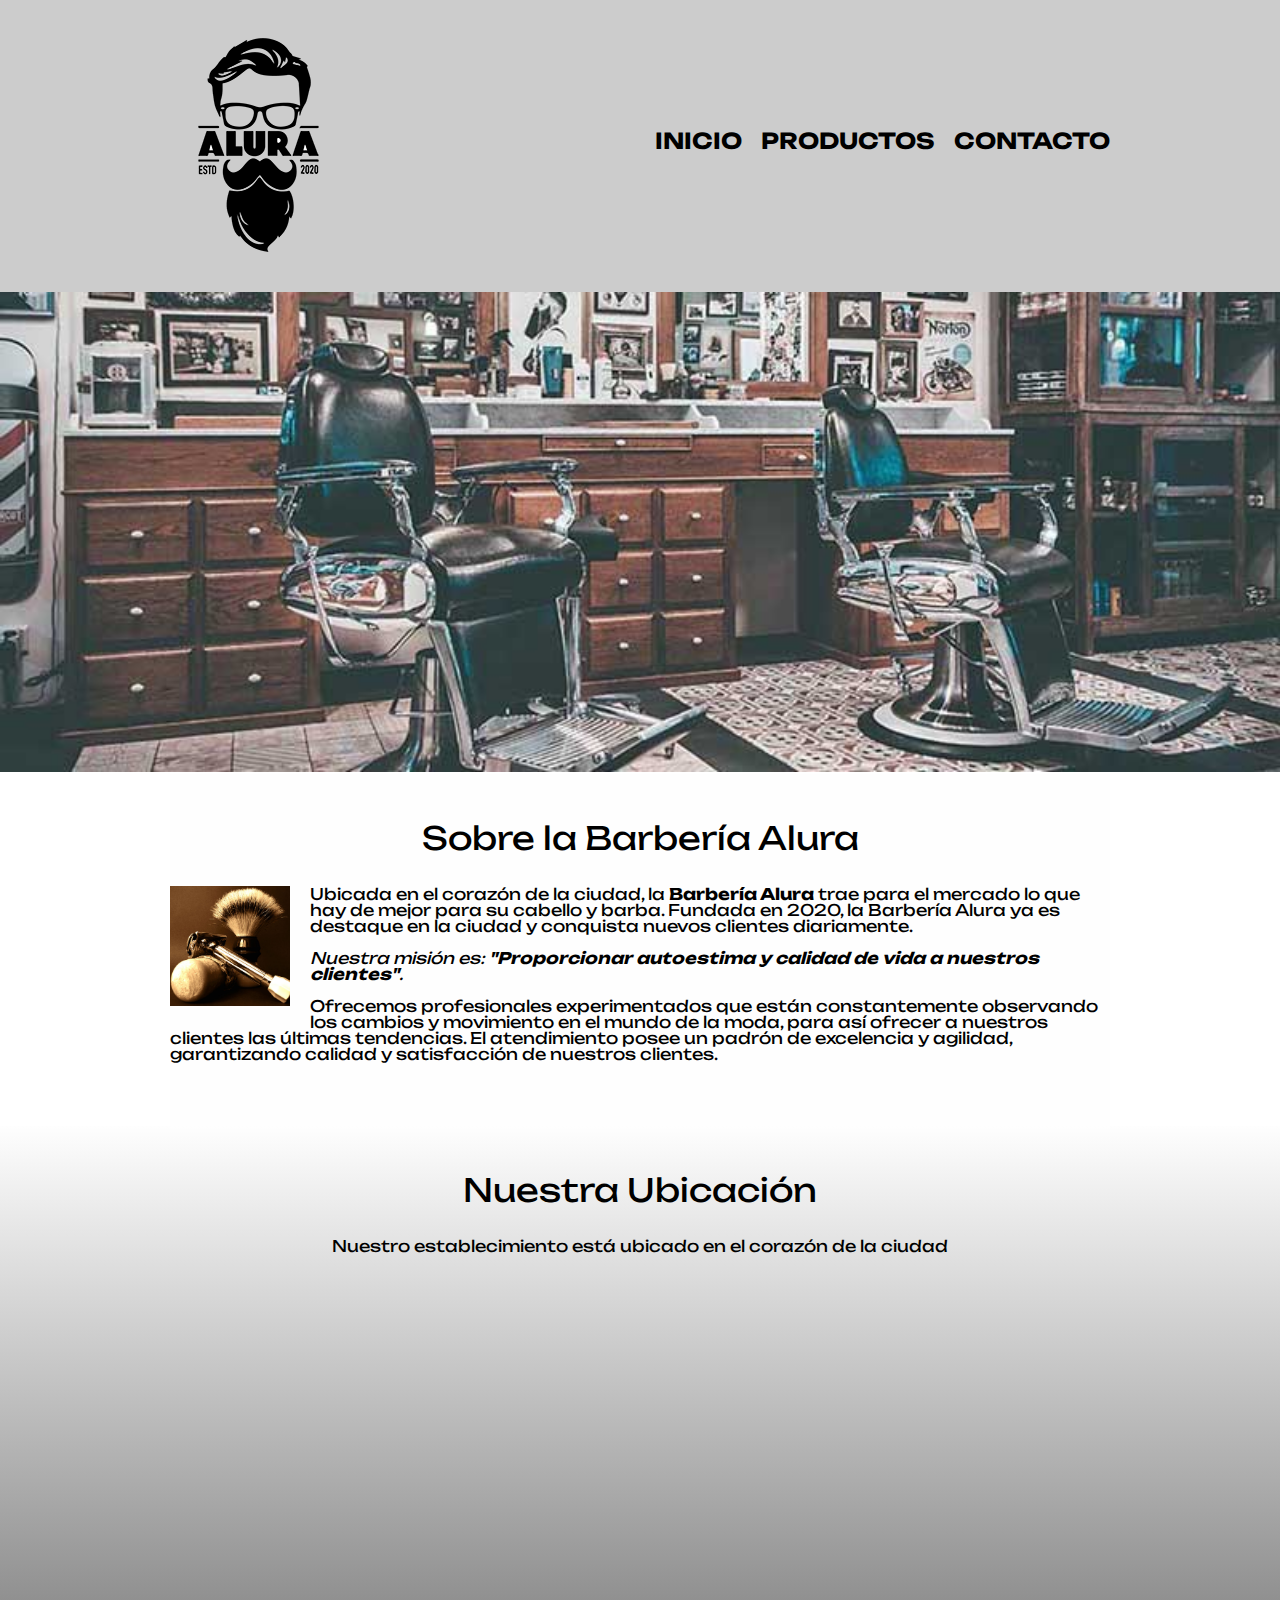
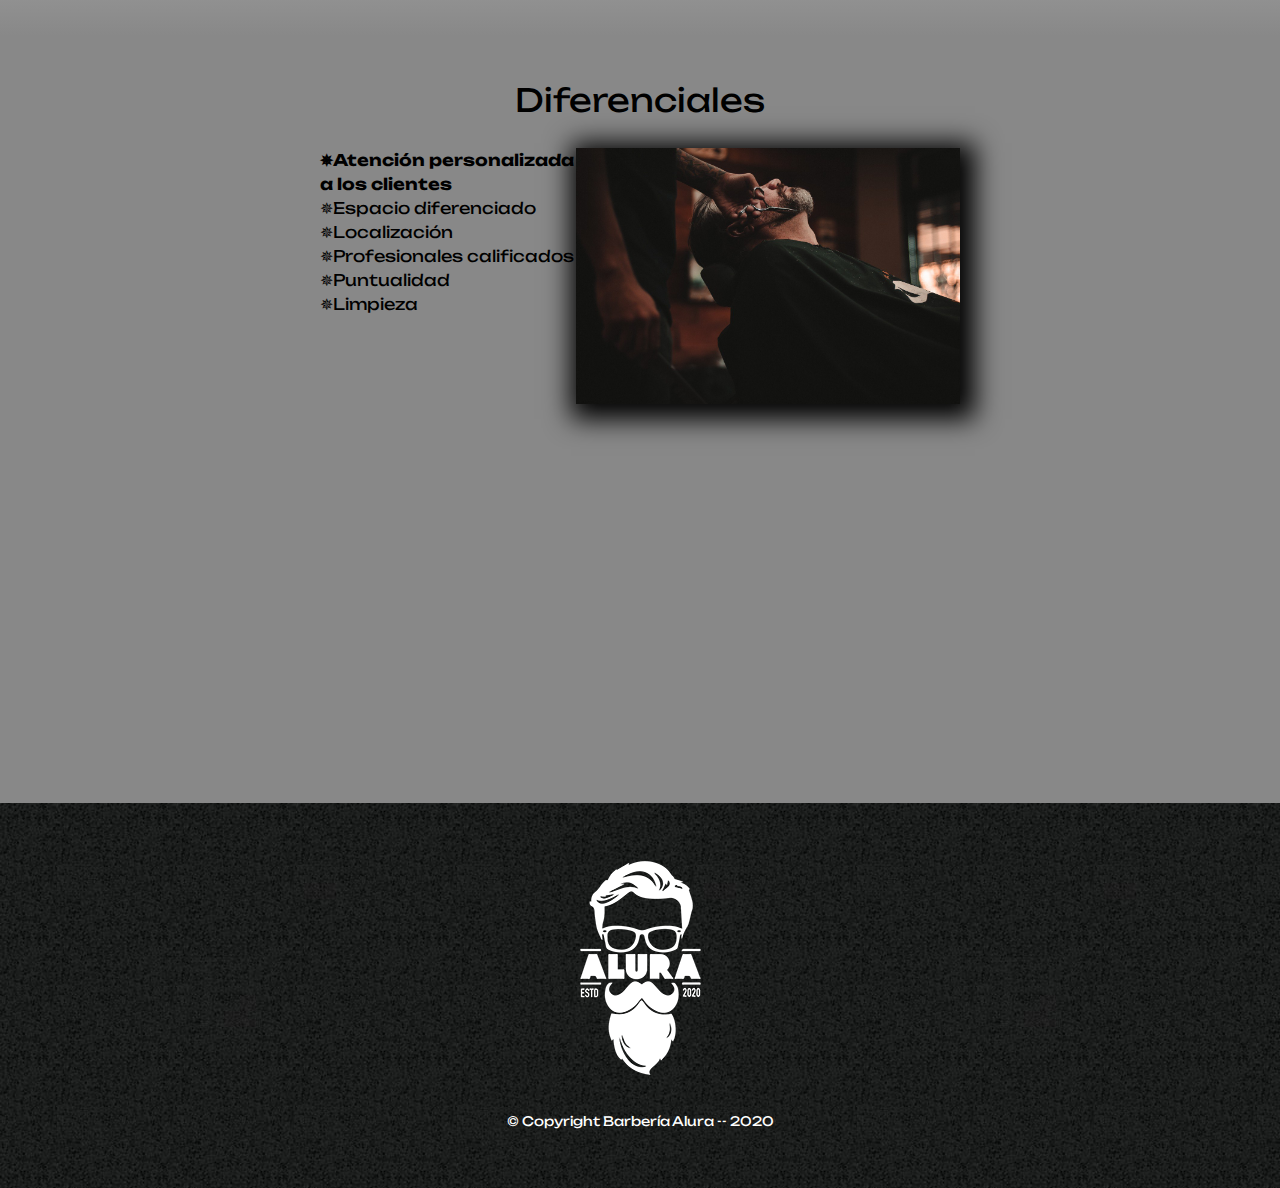
<file: index.html>
<!DOCTYPE html>
<html lang="es">
    <head>
        <meta charset="UTF-8">
        <meta name="viewport" content="width=device-width">
        <title>Inicio -- Barbería Alura</title>
        <link rel="stylesheet" href="reset.css">
        <link rel="stylesheet" href="style.css">
        <link rel="preconnect" href="https://fonts.googleapis.com"><link rel="preconnect" href="https://fonts.gstatic.com" crossorigin><link href="https://fonts.googleapis.com/css2?family=Unbounded:wght@300&display=swap" rel="stylesheet">
    </head>
    <body>
        <header>
            <div class="caja">
                <h1><img src="imagenes/logo.png"></h1>
                <nav>
                    <ul>
                        <li><a href="index.html">Inicio</a></li>
                        <li><a href="productos.html">Productos</a></li>
                        <li><a href="contacto.html">Contacto</a></li>
                    </ul>
                </nav>
            </div>      
        </header>
        <img class="banner" src="banner/banner.jpg">
        <main></main>
            <section class="principal">
                <h2 class="tituloPrincipal">Sobre la Barbería Alura</h2>
                <img class="utensilios" src="imagenes/utensilios[1].jpg" alt="Utensilios de un barbero.">
                <p>Ubicada en el corazón de la ciudad, la <strong>Barbería Alura</strong> trae para el mercado lo que hay de mejor para su cabello y barba. Fundada en 2020, la Barbería Alura ya es destaque en la ciudad y conquista nuevos clientes diariamente.</p>
                <p id="mision"><em>Nuestra misión es: <strong>"Proporcionar autoestima y calidad de vida a nuestros clientes"</strong>.</em></p>
                <p>Ofrecemos profesionales experimentados que están constantemente observando los cambios y movimiento en el mundo de la moda, para así ofrecer a nuestros clientes las últimas tendencias. El atendimiento posee un padrón de excelencia y agilidad, garantizando calidad y satisfacción de nuestros clientes.</p>
            </section>
            <section class="mapa">
                <h3 class="tituloPrincipal">Nuestra Ubicación</h3>
                <p>Nuestro establecimiento está ubicado en el corazón de la ciudad</p>
                <div class="mapaContenido">
                    <iframe src="https://www.google.com/maps/embed?pb=!1m18!1m12!1m3!1d235.37407652362347!2d-99.16449806034124!3d19.2830087473633!2m3!1f0!2f0!3f0!3m2!1i1024!2i768!4f13.1!3m3!1m2!1s0x85ce0150e198f9e3%3A0xb74b1429577df759!2sHumans%20BarberShop!5e0!3m2!1ses!2smx!4v1670910825525!5m2!1ses!2smx" width="100%" height="300" style="border:0;" allowfullscreen="" loading="lazy" referrerpolicy="no-referrer-when-downgrade"></iframe>
                </div>
            </section>        
            <section class="diferenciales">
                <h3 class="tituloPrincipal">Diferenciales</h3>
                <div class="contenidoDiferenciales">
                    <ul class="listaDiferenciales">
                        <li class="items">Atención personalizada a los clientes</li>
                        <li class="items">Espacio diferenciado</li>
                        <li class="items">Localización</li>
                        <li class="items">Profesionales calificados</li>
                        <li class="items">Puntualidad</li>
                        <li class="items">Limpieza</li>
                    </ul><img src="diferenciales/diferenciales.jpg" class="imagenDiferenciales">
                </div>
                <div class="video">
                    <iframe width="100%" height="315" src="https://www.youtube.com/embed/wcVVXUV0YUY" title="YouTube video player" frameborder="0" allow="accelerometer; autoplay; clipboard-write; encrypted-media; gyroscope; picture-in-picture" allowfullscreen></iframe>
                </div>
            </section>
        </main>
        <footer>
            <img src="imagenes/logo-blanco.png" alt="Logo de la Barberia Alura">
            <p class="copyright">&copy Copyright Barbería Alura -- 2020</p>
        </footer>
    </body>
</html>
</file>
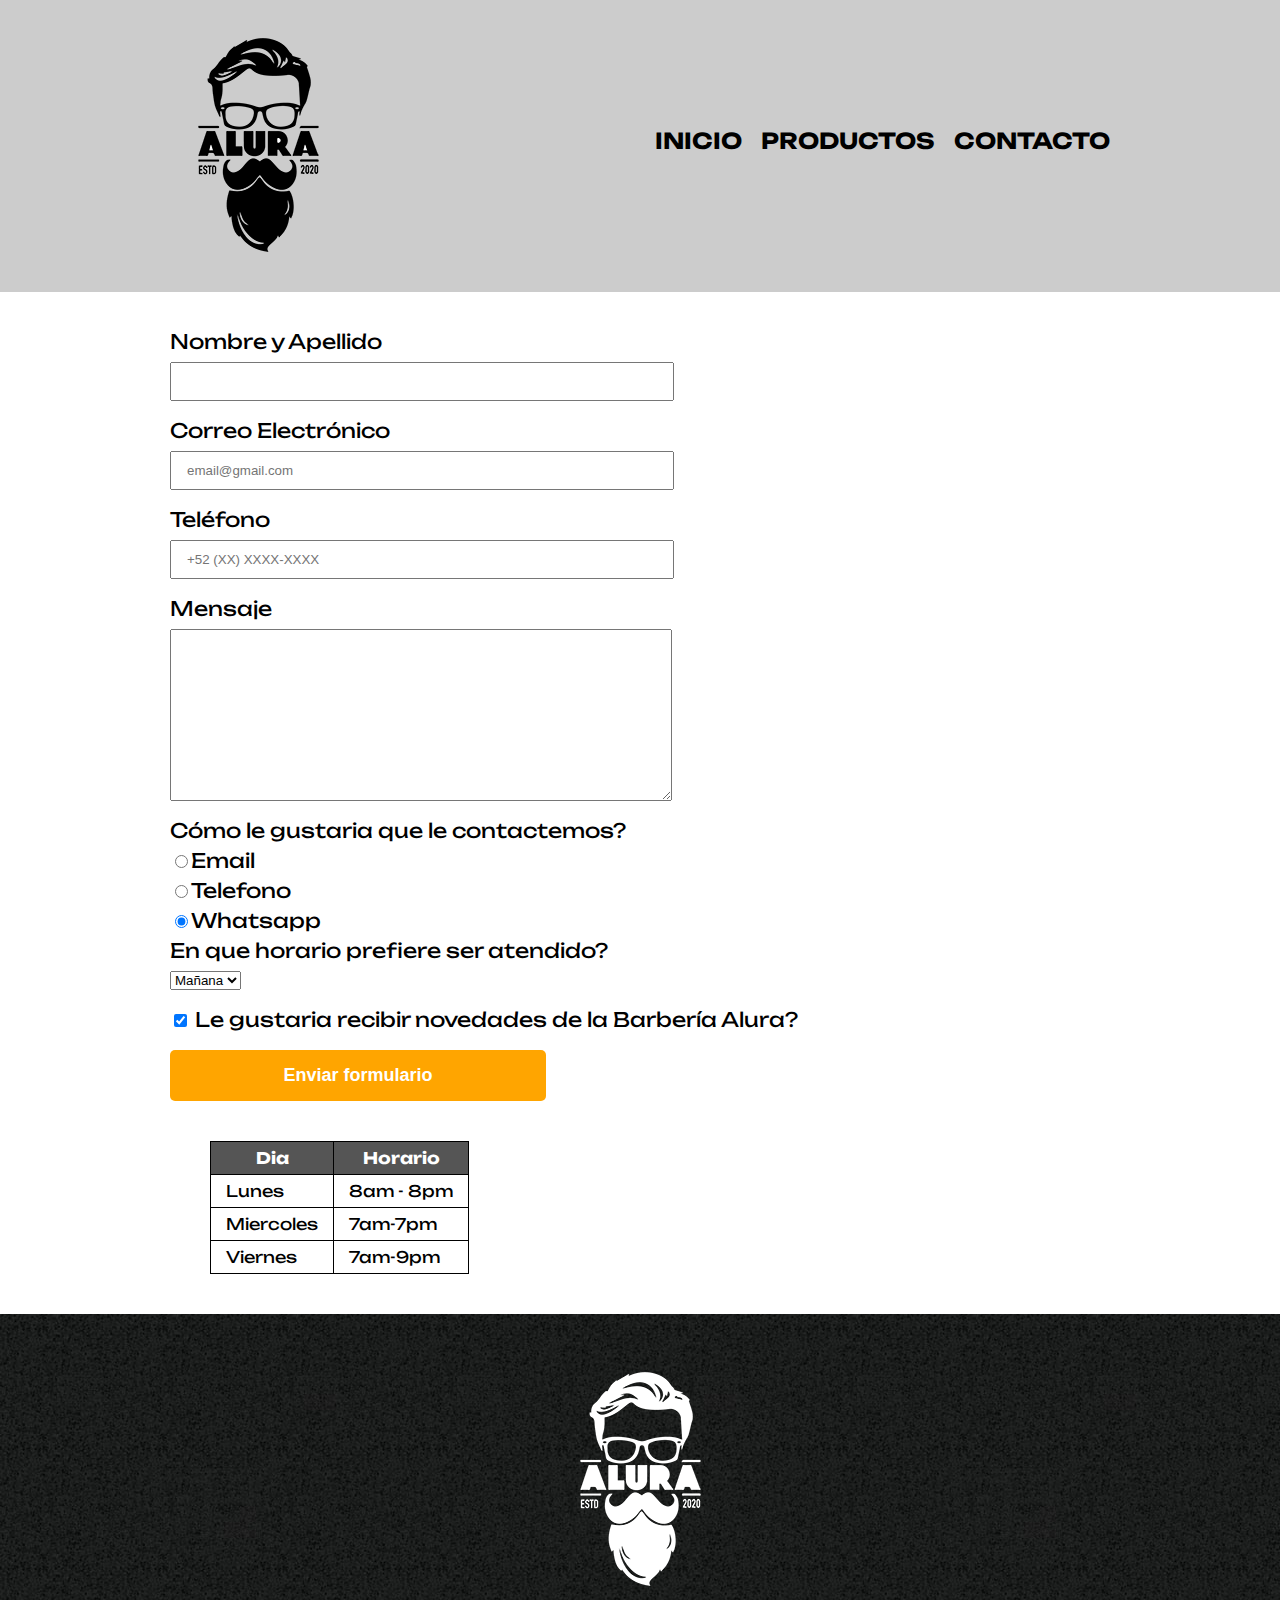
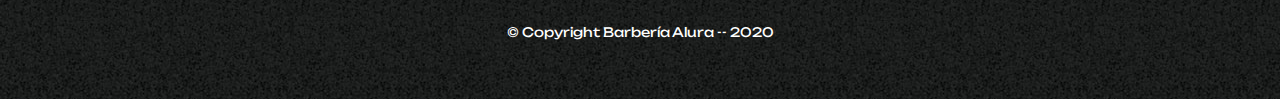
<file: contacto.html>
<!DOCTYPE html>
<html>
    <head>
        <meta charset="UTF-8">
        <meta name="viewport" content="width=device-width">
        <title>Contacto -- Barbería Alura</title>
        <link rel="stylesheet" href="reset.css">
        <link rel="stylesheet" href="style.css">
        <link rel="preconnect" href="https://fonts.googleapis.com"><link rel="preconnect" href="https://fonts.gstatic.com" crossorigin><link href="https://fonts.googleapis.com/css2?family=Unbounded:wght@300&display=swap" rel="stylesheet">
    </head>
    <body>
        <header>
            <div class="caja">
                <h1><img src="imagenes/logo.png" alt="Logo de la Barberia Alura"></h1>
                <nav>
                    <ul>
                        <li><a href="index.html">Inicio</a></li>
                        <li><a href="productos.html">Productos</a></li>
                        <li><a href="contacto.html">Contacto</a></li>
                    </ul>
                </nav>
            </div>      
        </header>
        <main class="contactoMain">
            <form>
                <label for="nombreyapellido">Nombre y Apellido</label>
                <input type="text" id="nombreyapellido" class="input-padron" required >

                <label for="correoelectronico">Correo Electrónico</label>
                <input type="email" id="correoelectronico" class="input-padron" required placeholder="email@gmail.com">

                <label for="telefono">Teléfono</label>
                <input type="tel" id="telefono" class="input-padron" required placeholder="+52 (XX) XXXX-XXXX">

                <label for="mensaje">Mensaje</label>
                <textarea cols="70" rows="10" id="mensaje" class="input-padron"></textarea>

                <fieldset>
                    <legend>Cómo le gustaria que le contactemos?</legend>
                    <label for="radio-email"><input type="radio" name="contacto" value="email" id="radio-email">Email</label>
                    

                    <label for="radio-telefono"><input type="radio" name="contacto" value="telefono" id="radio-telefono">Telefono</label>
                    

                    <label for="radio-wpp"><input type="radio" name="contacto" value="wpp" id="radio-wpp" checked>Whatsapp</label>
                    

                </fieldset>
               
                <fieldset>
                    <legend>En que horario prefiere ser atendido?</legend>
                    <select>
                        <option>Mañana</option>
                        <option>Tarde</option>
                        <option>Noche</option>
                    </select>
                </fieldset>
                <label class="checkbox"><input type="checkbox" checked> Le gustaria recibir novedades de la Barbería Alura?</label>
                <input type="submit" value="Enviar formulario" class="enviar">
               

            </form>
            <table>
                <thead>
                    <tr>
                        <th>Dia</th>
                        <th>Horario</th>
                    </tr>
                </thead>
                <tbody>
                    <tr>
                        <td>Lunes</td>
                        <td>8am - 8pm </td>
                    </tr>
                    <tr>
                        <td>Miercoles</td>
                        <td>7am-7pm</td>
                    </tr>
                    <tr>
                        <td>Viernes</td>
                        <td>7am-9pm</td>
                    </tr>
                </tbody>
               
               
            </table>
        </main>
        <footer>
            <img src="imagenes/logo-blanco.png" alt="Logo de la Barberia Alura">
            <p class="copyright">&copy Copyright Barbería Alura -- 2020</p>
        </footer>
    </body>
</html>
</file>
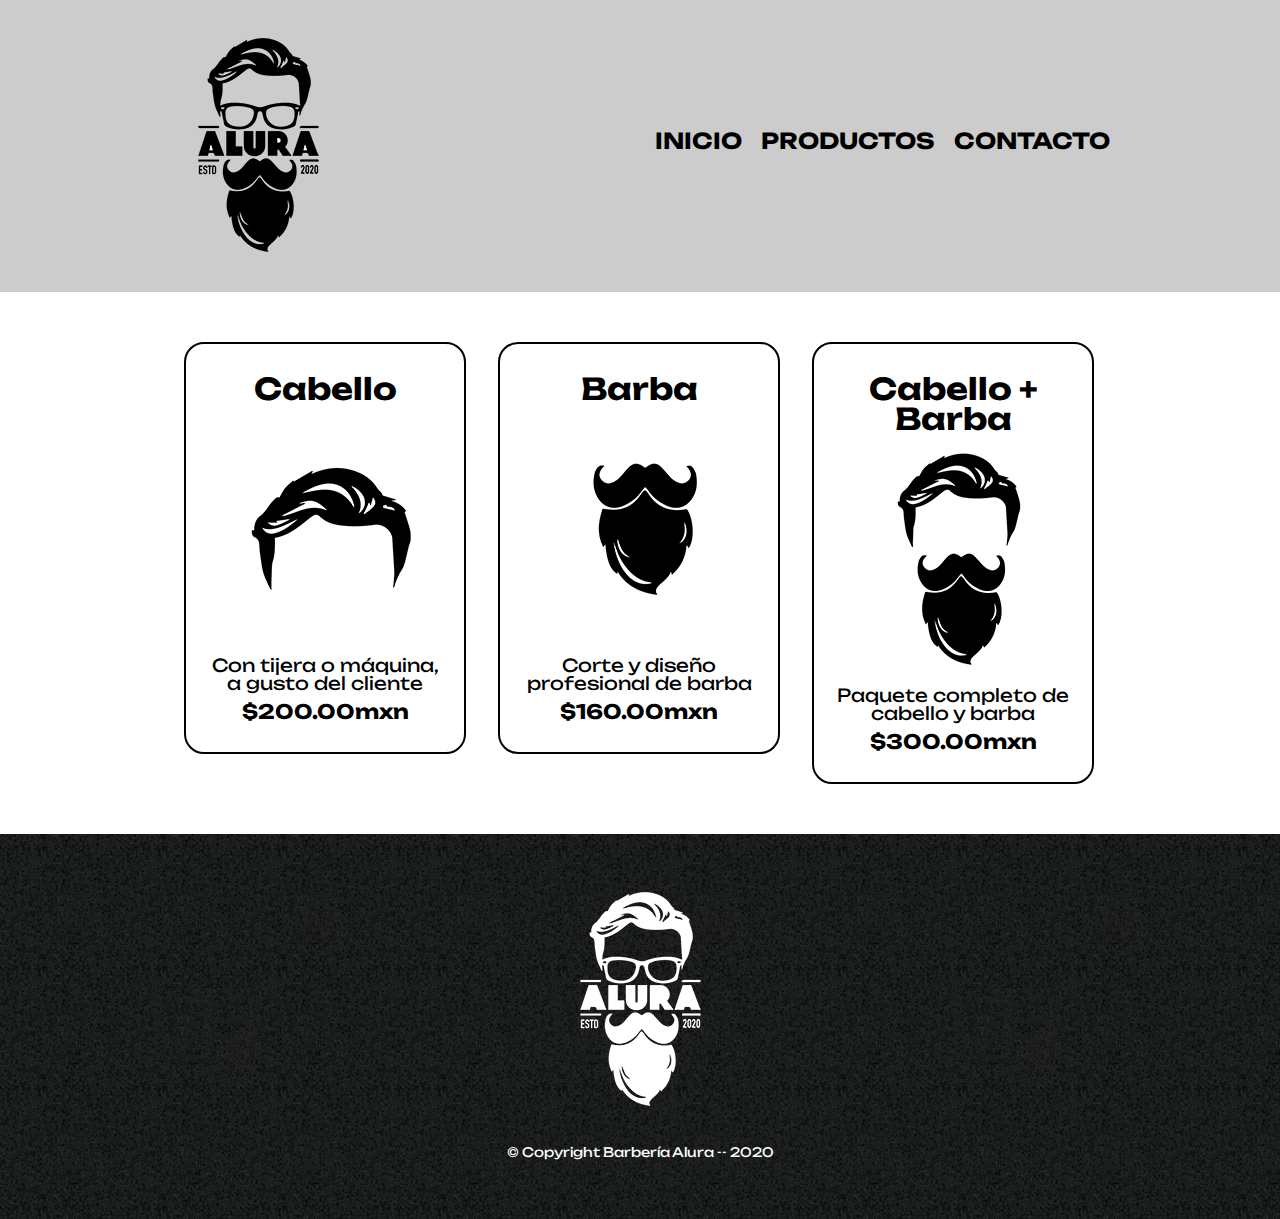
<file: productos.html>
<!DOCTYPE html>
<html>
    <head>
        <meta charset="UTF-8">
        <meta name="viewport" content="width=device-width">
        <title>Productos -- Barbería Alura</title>
        <link rel="stylesheet" href="reset.css">
        <link rel="stylesheet" href="style.css">
        <link rel="preconnect" href="https://fonts.googleapis.com"><link rel="preconnect" href="https://fonts.gstatic.com" crossorigin><link href="https://fonts.googleapis.com/css2?family=Unbounded:wght@300&display=swap" rel="stylesheet">
    </head>
    <body>
        <header>
            <div class="caja">
                <h1><img src="imagenes/logo.png"></h1>
                <nav>
                    <ul>
                        <li><a href="index.html">Inicio</a></li>
                        <li><a href="productos.html">Productos</a></li>
                        <li><a href="contacto.html">Contacto</a></li>
                    </ul>
                </nav>
            </div>      
        </header>
        <main>
            <ul class="productos">
                <li>
                    <h2>Cabello</h2>
                    <img src="imagenes/cabello.jpg">
                    <p class="producto-descripcion">Con tijera o máquina, a gusto del cliente</p>
                    <p class="producto-precio">$200.00mxn</p>
                </li>
                <li>
                    <h2>Barba</h2>
                    <img src="imagenes/barba.jpg">
                    <p class="producto-descripcion">Corte y diseño profesional de barba</p>
                    <p class="producto-precio">$160.00mxn</p>
                </li>
                <li>
                    <h2>Cabello + Barba</h2>
                    <img src="imagenes/cabello+barba.jpg">
                    <p class="producto-descripcion">Paquete completo de cabello y barba</p>
                    <p class="producto-precio">$300.00mxn</p>
                </li>
            </ul>
        </main>
        <footer>
            <img src="imagenes/logo-blanco.png">
            <p class="copyright">&copy Copyright Barbería Alura -- 2020</p>
        </footer>
    </body>
</html>
</file>
<file: style.css>
body{
    font-family: 'Unbounded', cursive;
}
header {
    background-color:  #CCCCCC;
    padding: 20px 0;
}
.caja{
    width: 940px;
    position: relative;
    margin: 0 auto;
}
nav{
    position: absolute;
    top: 110px;
    right:0px;
}
nav li{
    display: inline;
    margin: 0 0 0 15px;
}
nav a{
    text-transform: uppercase;
    color: #000000;
    font-weight: bold;
    font-size:  22px;
    text-decoration: none;
}
nav a:hover{
    color: #c68c19
}
.productos{
    width: 940px;
    margin: 0 auto;
    padding: 50px;
}
.productos li{
    display: inline-block;
    text-align: center;
    width: 30%;
    vertical-align: top;
    margin: 0 1.5%;
    padding: 30px 20px;
    box-sizing:     border-box;
    border-color: #000000;
    border-width: 2px;
    border-style: solid;
    border-radius: 20px;
}
.productos li:hover{
    border-color: #f93030;
}
.productos li:active{
    border-color: #088c19;
}
.productos h2{
    font-size: 30px;
    font-weight: bold;
}
.productos  li:hover h2{
    font-size: 33px;
}
.producto-descripcion{
    font-size: 18px;
}
.producto-precio{
    font-size: 20px;
    font-weight: bold;
    margin-top: 10px;
}
footer{
    text-align: center;
    background: url(imagenes/bg.jpg);
    padding: 40px;
}
.copyright{
    color: #FFFFFF;
    font-size: 13px;
    margin: 20px;
}
.contactoMain{
    width: 940px;
    margin: 0 auto;
}
form{
    margin: 40px 0;
}
form label, form legend{
    display: block;
    font-size: 20px;
    margin: 0 0 10px;
}
.input-padron{
    display: block;
    margin: 0 0 20px;
    padding: 10px 15px;
    width: 50%;
}
.checkbox{
    margin: 20px 0;
}
.enviar{
    width: 40%;
    padding: 15px 0;
    font-size: 18px;
    font-weight: bold;
    color: white;
    background: orange;
    border: none;
    border-radius: 5px;
    transition: 1s all;
    cursor: pointer;
}
.enviar:hover{
    background: darkorange;
    transform: scale(1.2);
}
table{
    margin: 40px 40px;
}
thead{
    background: #555555;
    color: white;
    font-weight: bold;
}
td, th{
    border: 1px solid #000000;
    padding: 8px 15px;
}
/*css para nuestra home*/
.banner{
    width: 100%;
}
.principal{
    padding: 3em 0;
    background: #FEFEFE;
    width:  940px;
    margin: 0 auto;
}
.tituloPrincipal{
    text-align: center;
    font-size: 2em;
    margin: 0 0 1em;
    clear: left;
}
.principal p{
    margin: 0 0 1em;
}
.principal strong{
    font-weight: bold;
}
.principal em{
    font-style: italic;
}
.utensilios{
    width: 120px;
    float: left;
    margin: 0 20px 20px 0;
}
.mapa{
    padding: 3em 0;
    background: linear-gradient(#FEFEFE, #888888);
}
.mapa p{
    margin:0 0 2em ;
    text-align: center;
}
.mapaContenido{
    width: 940px;
    margin: 0 auto;
}
.diferenciales{
    padding: 3em 0;
    background: #888888;
}
.contenidoDiferenciales{
    width: 640px;
    margin: 0 auto;
}
.listaDiferenciales{
    width: 40%;
    display: inline-block;
    vertical-align: top;
}
.items{
    line-height: 1.5;
}
.items::before{
    content: "✵";
}
.items:first-child{
    font-weight: bold;
}
.imagenDiferenciales{
    width: 60%;
    transition: 400ms;
    box-shadow: 5px 5px 25px 10px #000000;
}
.imagenDiferenciales:hover{
    opacity: 0.3;
}
.video{
    background: #888888;
    width: 560px;
    margin: 1em auto;
}
@media screen and (max-width:480px) {
    h1{
        text-align: center;
    }
    nav{
        position: static;
    }
    .caja, .principal, .mapaContenido, .contenidoDiferenciales, .video, .contactoMain, .productos{
        width: auto;
    }
    .productos li{
        width: auto;
        display: block;
        margin: 0px;
        scale: 88%;
    }   
    .listaDiferenciales, .imagenDiferenciales{
        width: 100%;
    }
    .enviar{
        width: auto;
        text-align: center;
        margin: 0 50px;
    }
}
</file>
